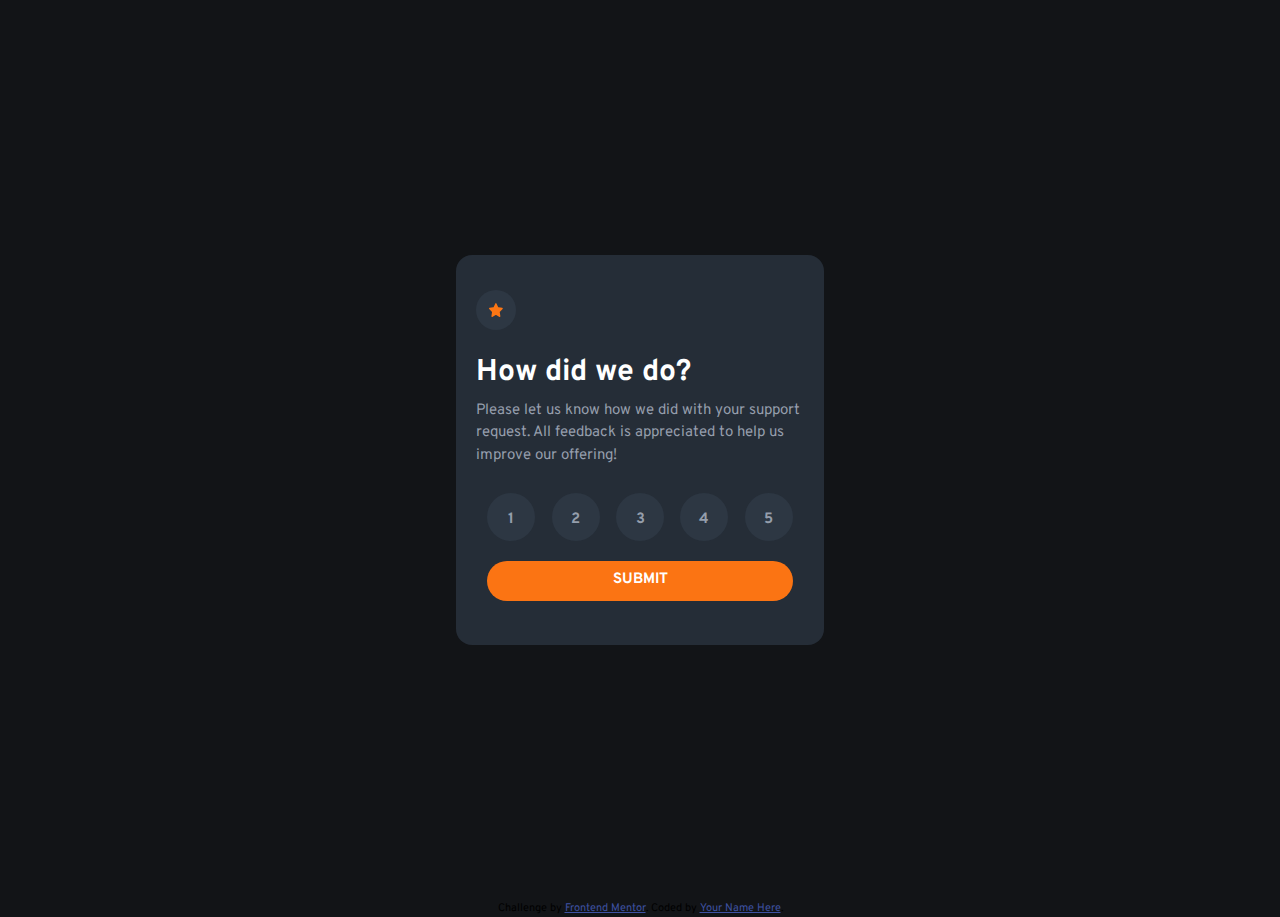
<file: index.html>
<!DOCTYPE html>
<html lang="en">
<head>
  <meta charset="UTF-8">
  <meta name="viewport" content="width=device-width, initial-scale=1.0"> <!-- displays site properly based on user's device -->

  <link rel="icon" type="image/png" sizes="32x32" href="./images/favicon-32x32.png">
  <link rel="stylesheet" href="styles.css">
  <link rel="preconnect" href="https://fonts.googleapis.com">
  <link rel="preconnect" href="https://fonts.gstatic.com" crossorigin>
  <link href="https://fonts.googleapis.com/css2?family=Overpass:wght@400;700&display=swap" rel="stylesheet">
  <title>Frontend Mentor | Interactive rating component</title>
  <script defer src="script.js"></script>

</head>
<body>
  <main>
    <div class="container">
  <!-- Rating state start -->
      <div class="circle">
        <img src="./images/icon-star.svg"/ alt="orange star icon">
      </div>
      
      <h1>How did we do?</h1>

      <div class="text-area">
        Please let us know how we did with your support request. All feedback is appreciated 
        to help us improve our offering!
      </div>
      <form action="thankyou.html" method="GET">
        <fieldset>
          <legend>Rate our suppory on scale of 1 to 5</legend>
          <div aria-hidden="true"></div>
          <div class="rating-numbers" id="rating-numbers">
            <button type="button" aria-label="rating-1" class="rating" id="rating-1" value="1">1</button>
            <button type="button" aria-label="rating 2" class="rating" id="rating-2" value="2">2</button>
            <button type="button" aria-label="rating 3" class="rating" id="rating-3" value="3">3</button>
            <button type="button" aria-label="rating 4" class="rating" id="rating-4" value="4">4</button>
            <button type="button" aria-label="rating 5" class="rating" id="rating-5" value="5">5</button>
            </div>
            <input type="hidden" id="rating" name="rating" value="" />
            <button type="submit" aria-label="submit rating">SUBMIT</button>
        </fieldset>
    </form>
    </div>
  </main>
</body>
  <footer>  
    <div class="attribution">
    Challenge by <a href="https://www.frontendmentor.io?ref=challenge" target="_blank">Frontend Mentor</a>. 
    Coded by <a href="#">Your Name Here</a>.
  </div>
</footer>
</html>
</file>
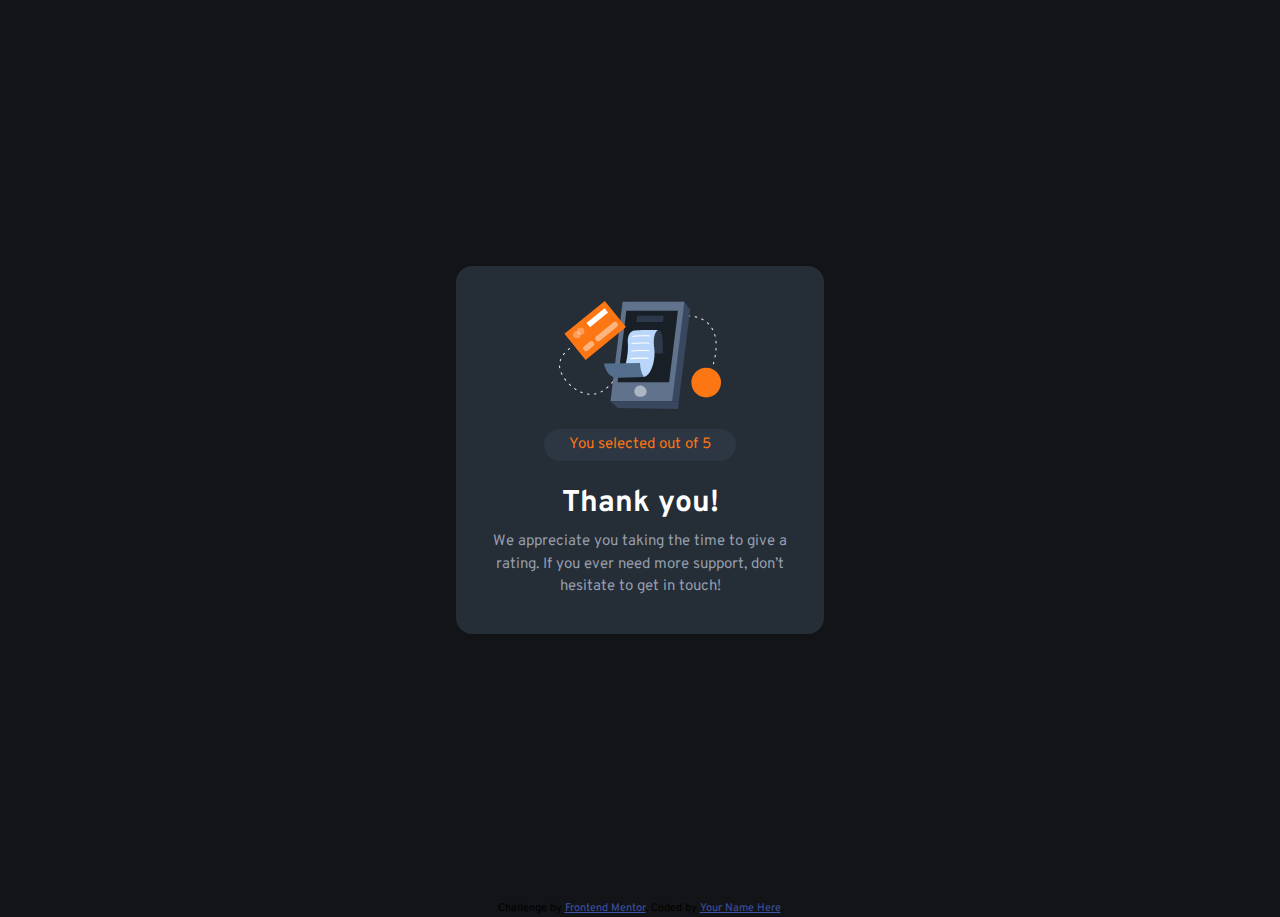
<file: thankyou.html>
<!DOCTYPE html>
<html lang="en">
<head>
  <meta charset="UTF-8">
  <meta name="viewport" content="width=device-width, initial-scale=1.0"> <!-- displays site properly based on user's device -->

  <link rel="icon" type="image/png" sizes="32x32" href="./images/favicon-32x32.png">
  <link rel="stylesheet" href="styles.css">
  <link rel="preconnect" href="https://fonts.googleapis.com">
  <link rel="preconnect" href="https://fonts.gstatic.com" crossorigin>
  <link href="https://fonts.googleapis.com/css2?family=Overpass:wght@400;700&display=swap" rel="stylesheet">
  <title>Frontend Mentor | Interactive rating component</title>
  <script defer src="script.js"></script>
  
</head>
<body>
  <main>
    <div class="container">
    <div class="flex-container">
    <!-- Thank you state start -->
      <div class="thankyou-img">
        <img src="./images/illustration-thank-you.svg"/ alt="thankyou message icon">
      </div>
      <div class="rating-result" id="rating-result">
        You selected 
        <script>
          const results = document.getElementById('rating-result')
          new URLSearchParams(window.location.search).forEach((value) => {
            results.append(`${value}`)
          });
        </script>
         out of 5
      </div>
        <h1>Thank you!</h1>
      <div class="text-area">
        We appreciate you taking the time to give a rating. If you ever need more support, 
        don’t hesitate to get in touch!
      </div>
    </div>
    <!-- Thank you state end -->
    </div>
  </main>

  





 

  

</body>
  <footer>  
    <div class="attribution">
    Challenge by <a href="https://www.frontendmentor.io?ref=challenge" target="_blank">Frontend Mentor</a>. 
    Coded by <a href="#">Your Name Here</a>.
  </div>
</footer>
</html>
</file>
<file: styles.css>
*, *::before, *::after {
    box-sizing: border-box;
  }

  * {
    --orange: hsl(25, 97%, 53%);

    --white: hsl(0, 0%, 100%);
    --light-grey: hsl(217, 12%, 63%);
    --medium-grey: hsl(216, 12%, 54%);
    --medium-dark-blue: hsl(213, 20%, 22%);
    --dark-blue: hsl(213, 19%, 18%);
    --very-dark-blue: hsl(216, 12%, 8%);

    font-family: 'Overpass', sans-serif;
    margin: 0; 
  } 

  html, body {
    height: 100%;
  }

  body {
    line-height: 1.5;
    -webkit-font-smoothing: antialiased;
    background-color: var(--very-dark-blue);
    font-size: 15px;
  }

  img, picture, video, canvas, svg {
    display: block;
    max-width: 100%;
  }

  input, button, textarea, select {
    font: inherit;
  }

  p, h1, h2, h3, h4, h5, h6 {
    overflow-wrap: break-word;
  }

  #root, #__next {
    isolation: isolate;
  }

  h1 {
    padding: 20px 0 5px 0;
  }

  main {
    display: flex;
    justify-content: center;
    align-items: center;
    height: 100vh;
    height: 100dvh;
  }

  .container {
    padding: 35px 20px 35px 20px;
    width: 23rem;
    
    border-radius: 1rem;
    background-color: var(--dark-blue);
    color: var(--white);

  }

  .flex-container {
    display: flex;
    flex-direction: column;
    align-items: center;
    text-align: center;
  }

  .circle {
    display: flex;
    padding: 0.8rem;
    height: 2.5rem;
    width: 2.5rem;
    border-radius: 50%;
    background-color: var(--medium-dark-blue);
  }

  .text-area {
    color: var(--light-grey);
  }

  .rating-numbers {
    display: flex;
    justify-content: space-between;
    
    padding: 20px 0 20px 0 ;
  }

  .rating  {
    height: 3rem;
    width: 3rem;
    line-height: 3rem;

    background-color: var(--medium-dark-blue);
    color: var(--light-grey);
  
    border-radius: 50%;
  }

  .rating:hover {
    background-color: var(--orange);
    color: var(--white);
  }

  .rating:active, .select{
    background-color: var(--medium-grey);
    color: var(--white);
  }

  .rating-result {
    height: 2rem;
    width: 12rem;
    line-height: 2rem;
    text-align: center;
    background-color: var(--medium-dark-blue);
    color: var(--orange);
  
    border-radius: 2rem;
  }

  .thankyou-img {
    padding-bottom: 20px;
  }

  legend:not(:focus):not(:active) {
    position: absolute;
    overflow: hidden;
    clip: rect(0 0 0 0); 
    clip-path: inset(50%);
    width: 1px;
    height: 1px;
    white-space: nowrap; 
  }

  fieldset{
    border: 0;
  }

  button {
    border-radius: 2rem;
    border-color: transparent;
    height: 2.5rem;
    width: 100%;
    background-color: var(--orange);
    color: var(--white);
    font-weight: 700;
  }

  button:hover {
    background-color: var(--white);
    color: var(--orange);
  }

  .attribution { font-size: 11px; text-align: center; }
  .attribution a { color: hsl(228, 45%, 44%); }
</file>
